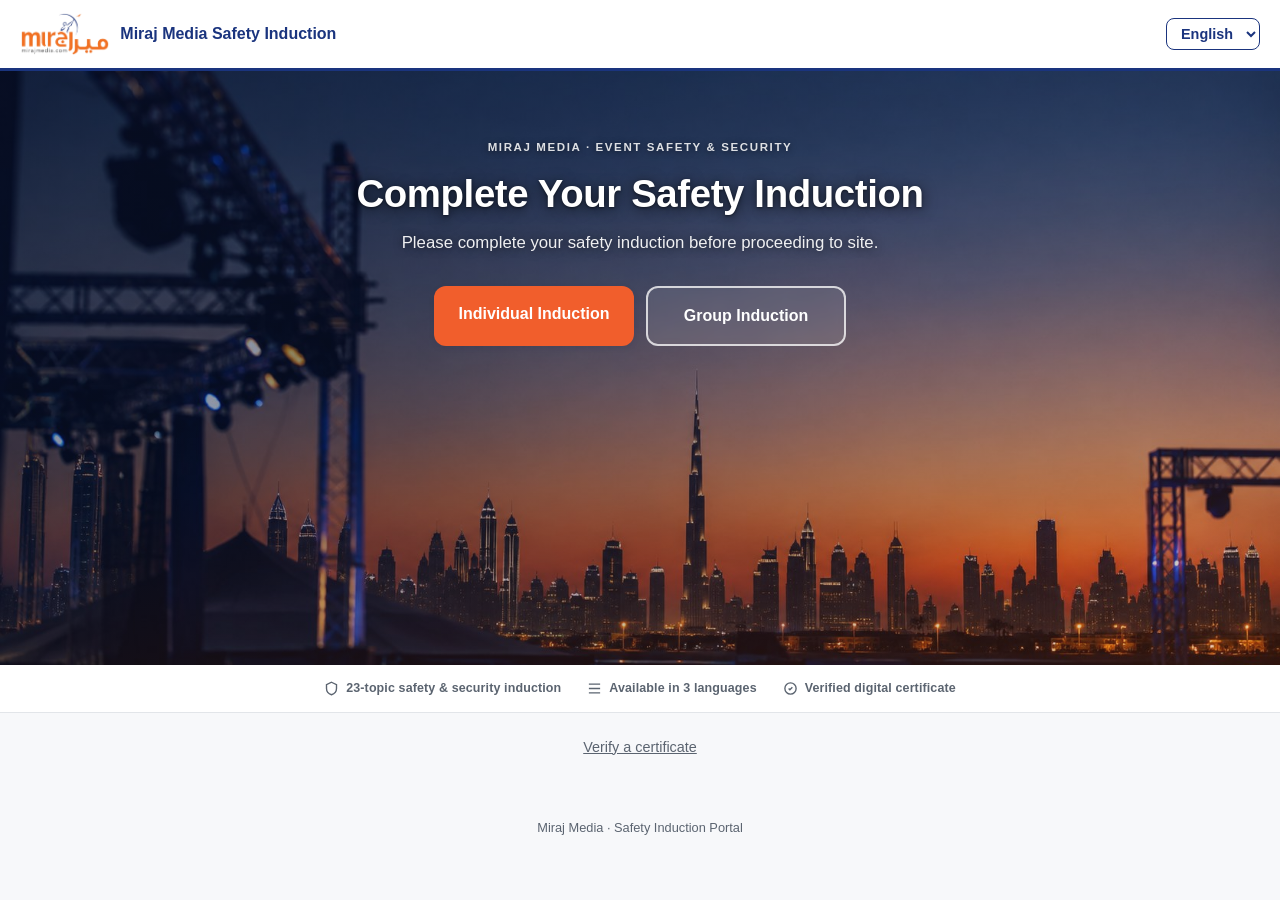
<file: index.html>
<!DOCTYPE html>
<html lang="en">
<head>
<meta charset="UTF-8">
<meta name="viewport" content="width=device-width, initial-scale=1.0, viewport-fit=cover">
<title>Miraj Media — Safety Induction</title>
<link rel="stylesheet" href="css/styles.css">
</head>
<body>

<header class="app-header">
  <a class="brand" href="index.html">
    <img src="assets/logo-miraj.png" alt="Miraj Media" class="logo" onerror="this.style.display='none'">
    <span data-i18n="nav.title">Miraj Media Safety Induction</span>
  </a>
  <div class="lang-switcher">
    <select id="langSelect" aria-label="Choose language"></select>
  </div>
</header>

<section class="hero" id="heroSection">
  <div class="hero-inner">
    <div class="hero-eyebrow" data-i18n="home.eyebrow">Miraj Media &middot; Event Safety &amp; Security</div>
    <h1 data-i18n="home.heading">Welcome</h1>
    <p class="subheading" data-i18n="home.subheading">Please complete your safety induction before proceeding to site.</p>
    <div class="hero-actions">
      <a class="btn btn-accent" href="induction.html?type=individual" data-i18n="home.individualBtn">Individual Induction</a>
      <a class="btn btn-outline-light" href="induction.html?type=group" data-i18n="home.groupBtn">Group Induction</a>
    </div>
  </div>
</section>

<div class="trust-strip">
  <span>
    <svg width="15" height="15" viewBox="0 0 24 24" fill="none" stroke="currentColor" stroke-width="2.2"><path d="M12 2l8 4v6c0 5-3.5 8.5-8 10-4.5-1.5-8-5-8-10V6l8-4z"/></svg>
    <span data-i18n="home.trust1">20-topic safety &amp; security induction</span>
  </span>
  <span>
    <svg width="15" height="15" viewBox="0 0 24 24" fill="none" stroke="currentColor" stroke-width="2.2"><path d="M3 5h18M3 12h18M3 19h18"/></svg>
        <span data-i18n="home.trust2">Available in 2 languages</span>
  </span>
  <span>
    <svg width="15" height="15" viewBox="0 0 24 24" fill="none" stroke="currentColor" stroke-width="2.2"><path d="M9 12l2 2 4-4M21 12a9 9 0 11-18 0 9 9 0 0118 0z"/></svg>
    <span data-i18n="home.trust3">Verified digital certificate</span>
  </span>
</div>

<main class="container">
  <a class="link-quiet" href="verify.html" data-i18n="home.verifyLink">Verify a certificate</a>
</main>

<footer class="app-footer">Miraj Media &middot; Safety Induction Portal</footer>

<script src="js/config.js"></script>
<script src="js/i18n.js"></script>
<script>
  function buildLangSwitcher() {
    const sel = document.getElementById("langSelect");
    sel.innerHTML = "";
    SUPPORTED_LANGUAGES.forEach(code => {
      const opt = document.createElement("option");
      opt.value = code;
      opt.textContent = (typeof LANGUAGE_LABELS !== "undefined" && LANGUAGE_LABELS[code]) || code.toUpperCase();
      sel.appendChild(opt);
    });
    sel.value = getSavedOrDefaultLanguage();
    sel.addEventListener("change", () => loadLanguage(sel.value));
  }

  function applyHeroImage() {
    if (typeof BRAND !== "undefined" && BRAND.heroImage) {
      const hero = document.getElementById("heroSection");
      // Set directly on the element (not via a CSS custom property) so the
      // relative path resolves against THIS page's location, not the
      // stylesheet's. If the file doesn't exist yet, the image layer just
      // fails to paint and the gradient underneath still shows — nothing
      // looks broken either way.
      const gradient = "linear-gradient(165deg, rgba(10,20,52,0.62) 0%, rgba(13,28,68,0.42) 50%, rgba(200,80,35,0.22) 100%)";
      hero.style.backgroundImage = `${gradient}, url('${BRAND.heroImage}')`;
    }
  }

  (async () => {
    applyHeroImage();
    buildLangSwitcher();
    await loadLanguage(getSavedOrDefaultLanguage());
  })();
</script>
</body>
</html>
</file>
<file: css/styles.css>
:root {
  --brand-primary: #1A347E;  /* navy from the Miraj logo icon */
  --brand-accent: #F15E2C;   /* orange from the Miraj wordmark */
  --brand-dark: #1A1A1A;
  --bg: #F7F8FA;
  --card-bg: #FFFFFF;
  --text: #1A1A1A;
  --text-muted: #5B6470;
  --border: #E2E5E9;
  --success: #1E8E5A;
  --danger: #C0392B;
  --radius: 12px;
  --max-width: 720px;
  font-size: 16px;
}

* { box-sizing: border-box; }

body {
  margin: 0;
  font-family: -apple-system, BlinkMacSystemFont, "Segoe UI", Roboto, "Helvetica Neue", Arial, sans-serif;
  background: var(--bg);
  color: var(--text);
  line-height: 1.5;
  -webkit-tap-highlight-color: transparent;
}

body.rtl {
  font-family: "Segoe UI", Tahoma, Arial, sans-serif;
}

.container {
  max-width: var(--max-width);
  margin: 0 auto;
  padding: 16px 20px 40px;
}

/* ---------- Header ----------
   The Miraj logo is orange/navy text on a transparent background,
   so the header stays white/light rather than a solid brand colour
   — a dark header would hide the wordmark. Navy is used as a thin
   bottom border + accent instead. */
.app-header {
  background: #fff;
  color: var(--brand-dark);
  padding: 12px 20px;
  display: flex;
  align-items: center;
  justify-content: space-between;
  gap: 12px;
  border-bottom: 3px solid var(--brand-primary);
  position: sticky;
  top: 0;
  z-index: 50;
  transition: box-shadow 0.2s ease;
}

.app-header.is-scrolled {
  box-shadow: 0 4px 16px rgba(15,27,66,0.14);
}

.app-header .brand {
  display: flex;
  align-items: center;
  gap: 10px;
  font-weight: 600;
  font-size: 1rem;
  color: var(--brand-primary);
  text-decoration: none;
  cursor: pointer;
}

.app-header .brand:hover {
  opacity: 0.85;
}

.app-header img.logo {
  height: 44px;
  width: auto;
}

.lang-switcher select {
  background: #fff;
  color: var(--brand-primary);
  border: 1px solid var(--brand-primary);
  border-radius: 8px;
  padding: 6px 10px;
  font-size: 0.9rem;
  font-weight: 600;
}

/* ---------- Hero ----------
   Falls back to a brand-coloured gradient until a real photo is dropped
   in at BRAND.heroImage (js/config.js) — see assets/hero-image-prompt.md.
   The gradient overlay always renders UNDER the photo layer, so text stays
   legible either way and nothing looks broken before the photo exists. */
.hero {
  position: relative;
  display: flex;
  align-items: flex-start;
  justify-content: center;
  text-align: center;
  min-height: 66vh;
  padding: 68px 24px 200px;
  overflow: hidden;
  /* Gradient-only fallback — js/config.js + the inline script in each page
     overrides this with an inline style that adds the real photo, once
     BRAND.heroImage is set. Kept here so the hero still looks intentional
     even before JS runs or if the photo is missing. */
  background-image: linear-gradient(165deg, rgba(10,20,52,0.88) 0%, rgba(13,28,68,0.8) 50%, rgba(200,80,35,0.55) 100%);
  background-size: cover;
  background-position: center 78%;
  background-color: var(--brand-primary);
}

.hero-inner {
  position: relative;
  z-index: 1;
  max-width: 580px;
  animation: heroFadeUp 0.7s ease both;
}

.hero-eyebrow {
  color: rgba(255,255,255,0.85);
  text-transform: uppercase;
  letter-spacing: 0.14em;
  font-size: 0.72rem;
  font-weight: 700;
  margin-bottom: 16px;
  text-shadow: 0 1px 6px rgba(0,0,0,0.55);
}

.hero h1 {
  color: #fff;
  font-size: clamp(1.7rem, 5vw, 2.4rem);
  line-height: 1.15;
  margin: 0 0 14px;
  font-weight: 800;
  letter-spacing: -0.01em;
  text-shadow: 0 2px 14px rgba(0,0,0,0.65), 0 1px 3px rgba(0,0,0,0.5);
}

.hero p.subheading {
  color: rgba(255,255,255,0.92);
  font-size: 1.05rem;
  margin: 0 0 30px;
  text-shadow: 0 1px 8px rgba(0,0,0,0.55);
}

.hero-actions {
  display: flex;
  flex-direction: column;
  gap: 12px;
}

@media (min-width: 480px) {
  .hero-actions {
    flex-direction: row;
    justify-content: center;
  }
  .hero-actions .btn {
    width: auto;
    min-width: 200px;
    margin-bottom: 0;
  }
}

@keyframes heroFadeUp {
  from { opacity: 0; transform: translateY(16px); }
  to   { opacity: 1; transform: translateY(0); }
}

@media (prefers-reduced-motion: reduce) {
  .hero-inner { animation: none; }
}

/* ---------- Trust strip ---------- */
.trust-strip {
  display: flex;
  justify-content: center;
  gap: 26px;
  flex-wrap: wrap;
  padding: 14px 20px;
  background: #fff;
  border-bottom: 1px solid var(--border);
  font-size: 0.78rem;
  color: var(--text-muted);
  font-weight: 700;
  letter-spacing: 0.01em;
}
.trust-strip span {
  display: flex;
  align-items: center;
  gap: 7px;
}
.trust-strip svg { flex-shrink: 0; }

/* ---------- Cards / buttons ---------- */
.card {
  background: var(--card-bg);
  border: 1px solid var(--border);
  border-radius: var(--radius);
  padding: 20px;
  margin-bottom: 16px;
}

h1 { font-size: 1.5rem; margin: 8px 0 4px; }
h2 { font-size: 1.15rem; margin: 0 0 10px; }
p.subheading { color: var(--text-muted); margin-top: 0; }

.step-back-btn {
  display: inline-flex;
  align-items: center;
  gap: 4px;
  background: none;
  border: none;
  padding: 0;
  margin-bottom: 14px;
  color: var(--brand-primary);
  font-size: 0.9rem;
  font-weight: 600;
  cursor: pointer;
}

.step-back-btn:hover { text-decoration: underline; }

body.rtl .step-back-arrow { display: inline-block; transform: scaleX(-1); }

.btn {
  display: block;
  width: 100%;
  padding: 16px;
  border-radius: var(--radius);
  border: none;
  font-size: 1rem;
  font-weight: 700;
  cursor: pointer;
  text-align: center;
  text-decoration: none;
  margin-bottom: 12px;
  min-height: 52px; /* touch target */
  box-shadow: 0 2px 6px rgba(15,27,66,0.08);
  transition: transform 0.15s ease, box-shadow 0.15s ease, filter 0.15s ease;
}
.btn:hover { transform: translateY(-2px); box-shadow: 0 10px 24px rgba(15,27,66,0.18); filter: brightness(1.05); }
.btn:active { transform: translateY(0); box-shadow: 0 2px 6px rgba(15,27,66,0.1); }

.btn-primary { background: var(--brand-accent); color: #fff; }
.btn-accent { background: var(--brand-accent); color: #fff; }
.btn-outline { background: transparent; color: var(--brand-primary); border: 2px solid var(--brand-primary); }
.btn-outline-light {
  background: rgba(255,255,255,0.10);
  color: #fff;
  border: 2px solid rgba(255,255,255,0.75);
  backdrop-filter: blur(3px);
  box-shadow: none;
}
.btn-outline-light:hover { background: rgba(255,255,255,0.18); box-shadow: 0 10px 24px rgba(0,0,0,0.2); }
.btn:disabled { opacity: 0.55; cursor: not-allowed; transform: none; }

.link-quiet {
  display: block;
  text-align: center;
  color: var(--text-muted);
  text-decoration: underline;
  margin-top: 8px;
  font-size: 0.9rem;
}

/* ---------- Forms ---------- */
label {
  display: block;
  font-weight: 600;
  font-size: 0.9rem;
  margin: 14px 0 6px;
}

input[type="text"], input[type="tel"], select, textarea {
  width: 100%;
  padding: 13px 14px;
  border: 1px solid var(--border);
  border-radius: 10px;
  font-size: 1rem;
  background: #fff;
  color: var(--text);
}

input:focus, select:focus, textarea:focus {
  outline: 2px solid var(--brand-primary);
  outline-offset: 1px;
}

.field-error {
  color: var(--danger);
  font-size: 0.85rem;
  margin-top: 4px;
  display: none;
}
.field-error.show { display: block; }

.radio-group {
  display: flex;
  flex-wrap: wrap;
  gap: 8px;
  margin-top: 6px;
}
.radio-pill {
  flex: 1 1 auto;
  min-width: 120px;
}
.radio-pill input { display: none; }
.radio-pill label {
  display: block;
  margin: 0;
  text-align: center;
  padding: 12px 10px;
  border: 2px solid var(--border);
  border-radius: 10px;
  font-weight: 500;
  cursor: pointer;
}
.radio-pill input:checked + label {
  border-color: var(--brand-primary);
  background: rgba(15,76,129,0.08);
  color: var(--brand-primary);
  font-weight: 700;
}

/* ---------- Topics ---------- */
.topic {
  border: 1px solid var(--border);
  border-radius: var(--radius);
  padding: 16px;
  margin-bottom: 12px;
}
.topic h3 { margin: 0 0 8px; font-size: 1rem; }
.topic p { margin: 0 0 12px; color: var(--text-muted); font-size: 0.95rem; white-space: pre-line; }
.topic .ack {
  display: flex;
  align-items: center;
  gap: 10px;
  font-weight: 600;
}
.topic .ack input { width: 22px; height: 22px; }

/* ---------- Event picker ---------- */
.event-option {
  display: flex;
  flex-direction: column;
  align-items: flex-start;
  gap: 4px;
  width: 100%;
  padding: 16px;
  margin-bottom: 10px;
  border: 2px solid var(--border);
  border-inline-start-width: 6px;
  border-inline-start-color: var(--event-accent, var(--brand-primary));
  border-radius: var(--radius);
  background: #fff;
  cursor: pointer;
  font-family: inherit;
  text-align: start;
  transition: border-color 0.15s ease, transform 0.1s ease, box-shadow 0.15s ease;
}
.event-option:hover {
  transform: translateY(-1px);
  box-shadow: 0 6px 16px rgba(15,27,66,0.1);
}
.event-option-header {
  display: flex;
  flex-direction: column;
  align-items: center;
  gap: 14px;
  width: 100%;
  text-align: center;
}
.event-option-logo {
  max-width: 160px;
  max-height: 140px;
  width: auto;
  height: auto;
  object-fit: contain;
  flex-shrink: 0;
}
.event-option-name {
  font-weight: 700;
  color: var(--text);
  font-size: 1rem;
}
.event-option-meta {
  font-size: 0.82rem;
  color: var(--text-muted);
}

/* ---------- Topic progress dots ---------- */
.topic-progress {
  display: flex;
  flex-wrap: wrap;
  gap: 6px;
  margin-bottom: 16px;
}
.topic-progress-dot {
  width: 10px;
  height: 10px;
  border-radius: 50%;
  background: var(--border);
  flex-shrink: 0;
}
.topic-progress-dot.done { background: var(--brand-primary); }
.topic-progress-dot.active {
  background: var(--brand-accent);
  transform: scale(1.35);
}

/* ---------- Quiz ---------- */
.quiz-block {
  margin-top: 8px;
  padding: 18px;
  border: 2px solid var(--brand-primary);
  border-radius: var(--radius);
  background: #FAFBFD;
}
.quiz-question {
  font-weight: 700;
  font-size: 1.05rem;
  margin: 0 0 6px;
  color: var(--text);
}
.quiz-feedback {
  font-weight: 700;
  margin-bottom: 12px;
  padding: 8px 12px;
  border-radius: 8px;
  font-size: 0.95rem;
}
.quiz-feedback.feedback-correct { background: #DFF5E6; color: #1E7A3D; }
.quiz-feedback.feedback-incorrect { background: #FBE3E1; color: #B3261E; }

.quiz-answers {
  display: grid;
  grid-template-columns: 1fr 1fr;
  gap: 14px;
}
@media (max-width: 560px) {
  .quiz-answers { grid-template-columns: 1fr; }
}

.quiz-answer {
  display: flex;
  flex-direction: column;
  align-items: stretch;
  gap: 10px;
  padding: 10px;
  border: 2px solid var(--border);
  border-radius: var(--radius);
  background: #FFFFFF;
  cursor: pointer;
  font-family: inherit;
  transition: border-color 0.15s ease, transform 0.1s ease;
}
.quiz-answer:hover:not(:disabled) { border-color: var(--brand-accent); }
.quiz-answer:disabled { cursor: default; }

/* The image is always shown in FULL — never cropped — regardless of screen
   size. No fixed height + overflow:hidden (that is what caused the old
   IMPI portal to cut photos off on mobile). The container simply grows to
   fit the image, and the caption text sits below it. */
.quiz-image {
  width: 100%;
  height: auto;
  max-height: 260px;
  object-fit: contain;
  display: block;
  border-radius: 8px;
  background: #F0F2F6;
}

.quiz-answer-text {
  font-size: 0.92rem;
  font-weight: 600;
  color: var(--text);
  line-height: 1.35;
  text-align: start;
}

@keyframes flashGreen {
  0%   { background: #FFFFFF; border-color: var(--border); }
  30%  { background: #C9F0D4; border-color: #1E7A3D; }
  100% { background: #DFF5E6; border-color: #1E7A3D; }
}
@keyframes flashRed {
  0%   { background: #FFFFFF; border-color: var(--border); transform: translateX(0); }
  20%  { background: #FBD0CC; border-color: #B3261E; transform: translateX(-6px); }
  40%  { transform: translateX(6px); }
  60%  { transform: translateX(-4px); }
  80%  { transform: translateX(4px); }
  100% { background: #FBE3E1; border-color: #B3261E; transform: translateX(0); }
}
.quiz-answer.flash-correct {
  animation: flashGreen 0.5s ease forwards;
}
.quiz-answer.flash-incorrect {
  animation: flashRed 0.45s ease;
  background: #FBE3E1;
  border-color: #B3261E;
}

/* ---------- Signature pad ---------- */
.sig-wrap {
  border: 1px solid var(--border);
  border-radius: var(--radius);
  overflow: hidden;
  background: #fff;
}
canvas#sigPad {
  width: 100%;
  height: 200px;
  touch-action: none;
  display: block;
}

/* ---------- Certificate preview ---------- */
.cert-box {
  border: 3px solid var(--event-accent, var(--brand-primary));
  border-radius: var(--radius);
  padding: 24px;
  text-align: center;
  background: #fff;
}
.cert-box .cert-logo {
  max-height: 48px;
  max-width: 160px;
  object-fit: contain;
  margin-bottom: 10px;
}
.cert-box .cert-title {
  font-size: 1.2rem;
  font-weight: 700;
  color: var(--event-accent, var(--brand-primary));
  margin-bottom: 4px;
}
.cert-box .cert-name {
  font-size: 1.4rem;
  font-weight: 800;
  margin: 14px 0 4px;
}
.cert-box .cert-meta {
  color: var(--text-muted);
  font-size: 0.9rem;
  margin: 2px 0;
}
.cert-box #qrCanvas { margin: 18px auto 6px; }

/* ---------- Status banners (verify page) ---------- */
.status-banner {
  border-radius: var(--radius);
  padding: 18px;
  text-align: center;
  font-weight: 800;
  font-size: 1.1rem;
  margin-bottom: 16px;
}
.status-valid { background: #E6F4EC; color: var(--success); border: 2px solid var(--success); }
.status-invalid { background: #FBEAE8; color: var(--danger); border: 2px solid var(--danger); }

/* ---------- Utility ---------- */
.hidden { display: none !important; }
.spinner {
  border: 3px solid var(--border);
  border-top-color: var(--brand-primary);
  border-radius: 50%;
  width: 32px; height: 32px;
  animation: spin 0.8s linear infinite;
  margin: 20px auto;
}
@keyframes spin { to { transform: rotate(360deg); } }

.step-indicator {
  display: flex;
  justify-content: center;
  gap: 6px;
  margin-bottom: 18px;
}
.step-dot {
  width: 8px; height: 8px;
  border-radius: 50%;
  background: var(--border);
}
.step-dot.active { background: var(--brand-primary); width: 22px; border-radius: 4px; }

footer.app-footer {
  text-align: center;
  color: var(--text-muted);
  font-size: 0.8rem;
  padding: 20px;
}

/* RTL overrides */
body.rtl .btn-outline { border-width: 2px; }


/* Hindi (Devanagari): taller line spacing so matras above/below the line are not cramped */
html[lang="hi"] body { line-height: 1.7; }
html[lang="hi"] .btn, html[lang="hi"] label { line-height: 1.5; }
</file>
